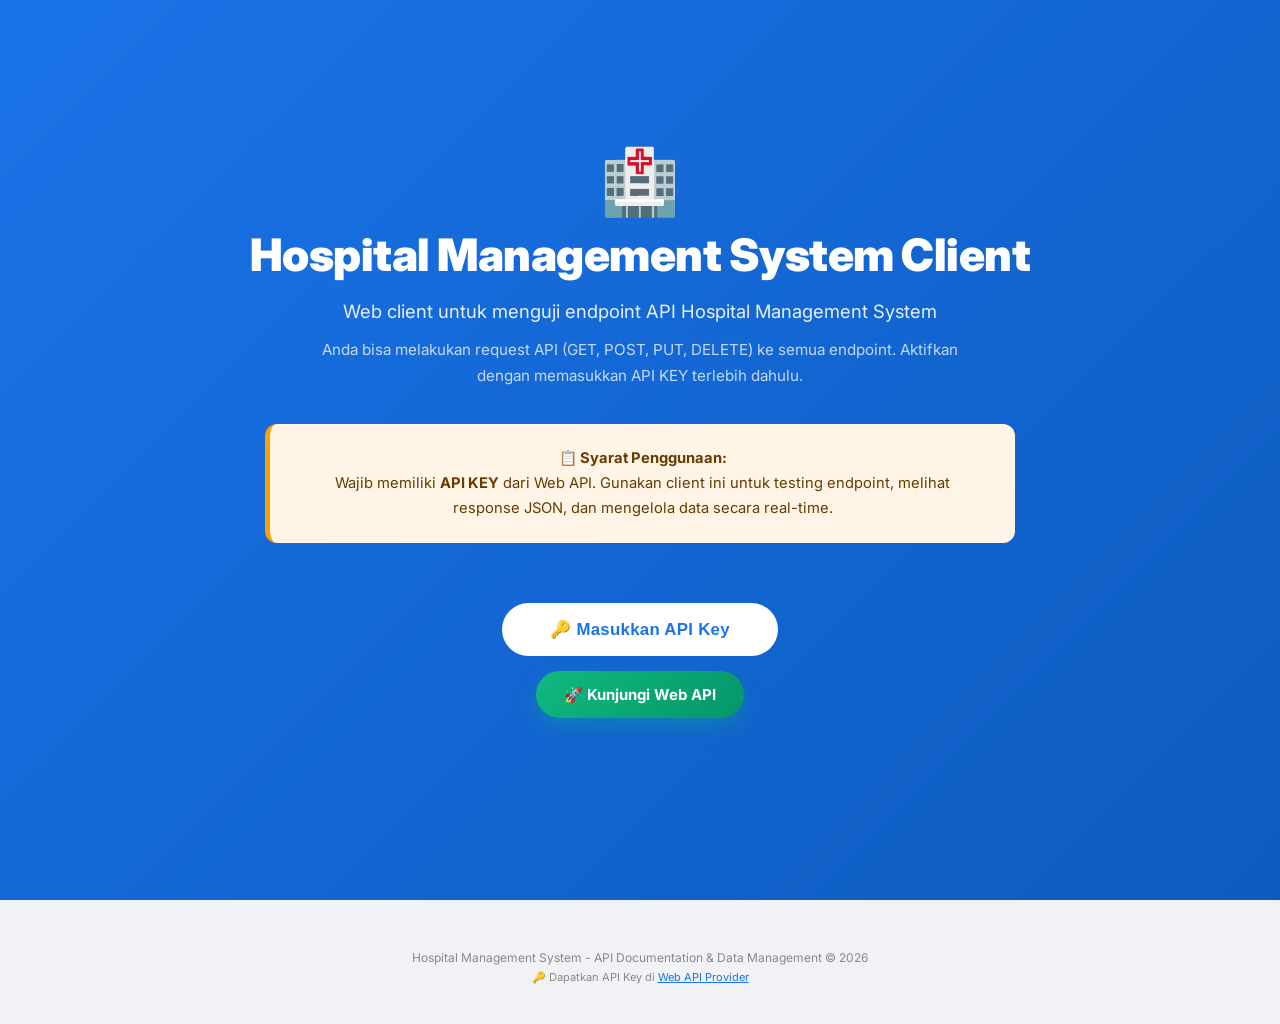
<file: index.html>
<!DOCTYPE html>
<html lang="id">

<head>
    <meta charset="UTF-8">
    <meta name="viewport" content="width=device-width, initial-scale=1.0, user-scalable=yes">
    <meta name="description"
        content="Platform API untuk mengelola data pasien, dokter, dan appointment secara real-time">
    <title>Hospital Management System - API Hub</title>
    <link rel="preconnect" href="https://fonts.googleapis.com">
    <link rel="preconnect" href="https://fonts.gstatic.com" crossorigin>
    <link href="https://fonts.googleapis.com/css2?family=Inter:wght@300;400;500;600;700;800;900&display=swap"
        rel="stylesheet">
    <link rel="stylesheet" href="style.css">
</head>

<body>

    <!-- LANDING PAGE -->
    <div id="landingPage">
        <div class="landing-inner">
            <span class="landing-emoji">🏥</span>
            <h1>Hospital Management System <span>Client</span></h1>
            <p class="landing-subtitle">Web client untuk menguji endpoint API Hospital Management System</p>
            <p class="landing-desc">Anda bisa melakukan request API (GET, POST, PUT, DELETE) ke semua endpoint. Aktifkan
                dengan memasukkan API KEY terlebih dahulu.</p>

            <div style="display: flex; justify-content: center; margin-bottom: 25px;">
                <div class="landing-access-box"
                    style="text-align: center; max-width: 750px; width: 100%; padding: 22px 35px;">
                    <strong>📋 Syarat Penggunaan:</strong><br>
                    Wajib memiliki <strong>API KEY</strong> dari Web API. Gunakan client ini untuk testing endpoint,
                    melihat response JSON, dan mengelola data secara real-time.
                </div>
            </div>

            <div class="landing-cta"
                style="clear: both; text-align: center; display: flex; flex-direction: column; align-items: center; gap: 15px;">
                <button class="cta-login" onclick="showVerifyModal()">🔑 Masukkan API Key</button>

                <!-- Button ke Web API - pakai class btn-webapi-landing -->
                <a href="http://localhost/hospital_api/index.html" target="_blank" style="
      display:inline-flex;
      align-items:center;
      justify-content:center;
      gap:8px;
      padding:14px 28px;
      background:linear-gradient(135deg,#10b981,#059669);
      color:white;
      text-decoration:none;
      border-radius:50px;
      font-size:15px;
      font-weight:700;
      box-shadow:0 8px 20px rgba(16,185,129,0.3);
      transition:all .3s ease;
   " onmouseover="
      this.style.transform='translateY(-3px) scale(1.03)';
      this.style.boxShadow='0 12px 28px rgba(16,185,129,0.4)';
   " onmouseout="
      this.style.transform='translateY(0)';
      this.style.boxShadow='0 8px 20px rgba(16,185,129,0.3)';
   ">
                    🚀 Kunjungi Web API
                </a>
            </div>
        </div>
    </div>

    <div class="footer">
        <p>Hospital Management System - API Documentation & Data Management © 2026</p>
        <p style="font-size: 11px; margin-top: 5px;">
            🔑 Dapatkan API Key di
            <a href="http://localhost/hospital_api/index.html" target="_blank" style="color: #1a73e8;">Web API
                Provider</a>
        </p>
    </div>

    <!-- Modal Verifikasi API Key -->
    <div id="authModal" class="modal">
        <div class="modal-content">
            <div id="verifyForm">
                <h2>🔐 Verifikasi API Key</h2>
                <p style="font-size: 13px; color: #666; text-align: center; margin-bottom: 20px;">
                    Masukkan API Key yang didapat dari
                    <a href="http://localhost/hospital_api/index.html" target="_blank" style="color: #1a73e8;">Web API
                        Provider</a>
                </p>
                <div class="password-wrapper">
                    <input type="password" id="apiKeyInput" placeholder="Masukkan API Key">
                    <span class="password-toggle" onclick="togglePassword('apiKeyInput', this)">👁️</span>
                </div>
                <button onclick="verifyApiKey()">🔑 Verifikasi</button>
                <div id="verifyError" class="error-msg"></div>
                <div id="verifySuccess" class="success-msg" style="display:none;"></div>
                <div class="switch-form" style="margin-top: 15px;">
                    Belum punya API Key?
                    <a href="http://localhost/hospital_api/index.html" target="_blank">Daftar di Web API</a>
                </div>
            </div>
        </div>
    </div>

    <script>
        // ============ KONFIGURASI ============
        const API_BASE = 'http://localhost/hospital_api';

        // ============ SHOW MODAL ============
        function showVerifyModal() {
            document.getElementById('authModal').style.display = 'flex';
            document.getElementById('apiKeyInput').value = '';
            document.getElementById('verifyError').innerHTML = '';
            document.getElementById('verifySuccess').style.display = 'none';
        }

        function closeModal() {
            document.getElementById('authModal').style.display = 'none';
        }

        // ============ TOGGLE PASSWORD ============
        function togglePassword(inputId, el) {
            const input = document.getElementById(inputId);
            if (input.type === 'password') {
                input.type = 'text';
                el.textContent = '🙈';
            } else {
                input.type = 'password';
                el.textContent = '👁️';
            }
        }

        // ============ VERIFIKASI API KEY ============
        async function verifyApiKey() {
            const apiKey = document.getElementById('apiKeyInput').value.trim();
            const errorDiv = document.getElementById('verifyError');
            const successDiv = document.getElementById('verifySuccess');
            const btn = document.querySelector('#verifyForm button');

            errorDiv.innerHTML = '';
            successDiv.style.display = 'none';

            if (!apiKey) {
                errorDiv.innerHTML = '⚠️ API Key harus diisi!';
                return;
            }

            const originalText = btn.textContent;
            btn.textContent = '⏳ Memverifikasi...';
            btn.disabled = true;

            try {
                const response = await fetch(`${API_BASE}/api/verify.php`, {
                    method: 'POST',
                    headers: { 'Content-Type': 'application/json' },
                    body: JSON.stringify({ api_key: apiKey })
                });
                const result = await response.json();

                if (result.success) {
                    localStorage.setItem('apiKey', apiKey);
                    localStorage.setItem('userData', JSON.stringify(result.user));

                    successDiv.style.display = 'block';
                    successDiv.innerHTML = '✅ Verifikasi berhasil! Mengalihkan ke dashboard...';

                    setTimeout(() => {
                        window.location.href = 'dashboard.html';
                    }, 1000);
                } else {
                    errorDiv.innerHTML = '❌ ' + (result.message || 'API Key tidak valid!');
                }
            } catch (error) {
                console.error('Error:', error);
                errorDiv.innerHTML = '❌ Gagal terhubung ke server. Pastikan Web API berjalan di localhost.';
            } finally {
                btn.textContent = originalText;
                btn.disabled = false;
            }
        }

        window.onclick = (e) => {
            if (e.target.classList.contains('modal')) closeModal();
        };

        if (localStorage.getItem('apiKey') && localStorage.getItem('userData')) {
            window.location.href = 'dashboard.html';
        }
    </script>

</body>

</html>
</file>
<file: style.css>
* {
    margin: 0;
    padding: 0;
    box-sizing: border-box;
}

body {
    font-family: 'Inter', 'Segoe UI', Tahoma, Geneva, Verdana, sans-serif;
    background: #f0f2f5;
    padding: 20px;
}

/* ============ NAVBAR ============ */
.navbar {
    background: linear-gradient(135deg, #1a73e8, #0d5bbf);
    padding: 15px 30px;
    border-radius: 12px;
    margin-bottom: 25px;
    display: flex;
    justify-content: space-between;
    align-items: center;
    flex-wrap: wrap;
    gap: 15px;
    box-shadow: 0 2px 10px rgba(0, 0, 0, 0.1);
}

.navbar h1 {
    color: white;
    font-size: 1.4rem;
    display: flex;
    align-items: center;
    gap: 10px;
}

/* ============ USER DASHBOARD HEADER ============ */
.user-dashboard-header {
    background: white;
    padding: 20px 25px;
    border-radius: 12px;
    margin-bottom: 25px;
    display: flex;
    justify-content: space-between;
    align-items: center;
    box-shadow: 0 4px 15px rgba(0, 0, 0, 0.05);
    flex-wrap: wrap;
    gap: 15px;
}

.user-dashboard-profile {
    display: flex;
    align-items: center;
    gap: 15px;
}

.user-avatar {
    font-size: 35px;
    background: #f0f4f8;
    border-radius: 50%;
    height: 60px;
    width: 60px;
    display: flex;
    align-items: center;
    justify-content: center;
    cursor: pointer;
    transition: transform 0.2s, box-shadow 0.2s;
}

.user-avatar:hover {
    transform: scale(1.05);
    box-shadow: 0 4px 12px rgba(0, 0, 0, 0.15);
}

.user-details {
    display: flex;
    flex-direction: column;
    gap: 6px;
}

.user-greeting {
    font-size: 1.15rem;
    font-weight: 600;
    color: #333;
}

.user-meta {
    display: flex;
    align-items: center;
    gap: 10px;
    flex-wrap: wrap;
}

.role-badge {
    background: #e8f0fe;
    color: #1a73e8;
    padding: 4px 12px;
    border-radius: 20px;
    font-size: 12px;
    font-weight: 600;
}

/* API Key Badge - Warna Ungu seperti gambar */
.api-key-badge {
    background: linear-gradient(135deg, #7c3aed, #6d28d9);
    color: #ffffff;
    padding: 6px 16px;
    border-radius: 20px;
    font-size: 12px;
    font-family: monospace;
    border: 1px solid #8b5cf6;
    cursor: pointer;
    transition: all 0.3s ease;
    box-shadow: 0 2px 8px rgba(124, 58, 237, 0.3);
    display: inline-flex;
    align-items: center;
    gap: 6px;
}

.api-key-badge:hover {
    background: linear-gradient(135deg, #6d28d9, #5b21b6);
    transform: translateY(-1px);
    box-shadow: 0 4px 12px rgba(124, 58, 237, 0.4);
}

.api-key-badge .key-icon {
    font-size: 12px;
}

.api-key-badge .key-value {
    color: #ffffff;
    font-weight: 500;
}

.api-key-badge .copy-hint {
    font-size: 10px;
    opacity: 0.7;
    font-weight: 400;
}

/* ============ USER DASHBOARD ACTIONS (Tombol) ============ */
.user-dashboard-actions {
    display: flex;
    align-items: center;
    gap: 12px;
}

/* Tombol Logout (Merah) */
.logout-btn-new {
    background: #ffeeee;
    color: #d93025;
    padding: 10px 20px;
    border-radius: 8px;
    text-decoration: none;
    font-weight: 600;
    transition: 0.2s;
    border: 1px solid #fad2cf;
    display: inline-block;
    height: 48px;
    display: inline-flex;
    align-items: center;
}

.logout-btn-new:hover {
    background: #fad2cf;
}

/* ========================================
   TOMBOL WEB API - TANPA UNDERLINE
   ======================================== */

/* Tombol Web API di Header (seperti logout tapi biru) */
.btn-api-modern {
    display: inline-flex !important;
    align-items: center !important;
    justify-content: center !important;
    gap: 8px !important;
    padding: 10px 20px !important;
    border-radius: 8px !important;
    background: #e8f0fe !important;
    color: #1a73e8 !important;
    text-decoration: none !important;
    font-weight: 600 !important;
    border: 1px solid #c5d8f0 !important;
    cursor: pointer !important;
    transition: all 0.2s ease !important;
    height: 48px !important;
    font-size: 14px !important;
}

.btn-api-modern:hover {
    background: #d4e4fc !important;
    border-color: #1a73e8 !important;
    text-decoration: none !important;
    transform: translateY(-2px);
}

.btn-api-modern:visited,
.btn-api-modern:link,
.btn-api-modern:active,
.btn-api-modern:focus {
    text-decoration: none !important;
    color: #1a73e8 !important;
}

/* Tombol Web API di Landing (seperti register tapi beda) */
.btn-webapi-landing {
    display: inline-block !important;
    padding: 14px 40px !important;
    background: rgba(255, 255, 255, 0.15) !important;
    color: #ffffff !important;
    border: 2px solid rgba(255, 255, 255, 0.5) !important;
    border-radius: 50px !important;
    font-size: 1rem !important;
    font-weight: 600 !important;
    text-decoration: none !important;
    cursor: pointer !important;
    transition: all 0.3s ease !important;
    letter-spacing: 0.3px !important;
}

.btn-webapi-landing:hover {
    background: rgba(255, 255, 255, 0.25) !important;
    border-color: #ffffff !important;
    transform: scale(1.04) !important;
    text-decoration: none !important;
}

.btn-webapi-landing:visited,
.btn-webapi-landing:link,
.btn-webapi-landing:active,
.btn-webapi-landing:focus {
    text-decoration: none !important;
    color: #ffffff !important;
}

/* Tombol Web API di Navbar */
.btn-webapi-nav {
    display: inline-block !important;
    padding: 8px 18px !important;
    background: rgba(255, 255, 255, 0.15) !important;
    color: #ffffff !important;
    border: 1px solid rgba(255, 255, 255, 0.3) !important;
    border-radius: 8px !important;
    font-size: 13px !important;
    font-weight: 500 !important;
    text-decoration: none !important;
    cursor: pointer !important;
    transition: all 0.3s ease !important;
}

.btn-webapi-nav:hover {
    background: rgba(255, 255, 255, 0.25) !important;
    border-color: rgba(255, 255, 255, 0.6) !important;
    text-decoration: none !important;
}

.btn-webapi-nav:visited,
.btn-webapi-nav:link,
.btn-webapi-nav:active,
.btn-webapi-nav:focus {
    text-decoration: none !important;
    color: #ffffff !important;
}

/* ============ LANDING PAGE ============ */
#landingPage {
    display: flex;
    flex-direction: column;
    align-items: center;
    justify-content: center;
    min-height: 100vh;
    background: linear-gradient(135deg, #1a73e8, #0d5bbf);
    padding: 60px 20px;
    margin: -20px -20px 0 -20px;
    width: calc(100% + 40px);
}

.landing-inner {
    margin: auto;
    max-width: 960px;
    width: 100%;
    text-align: center;
    animation: landingFadeIn 1s ease-out;
}

@keyframes landingFadeIn {
    from {
        opacity: 0;
        transform: translateY(30px);
    }

    to {
        opacity: 1;
        transform: translateY(0);
    }
}

.landing-emoji {
    font-size: 4rem;
    margin-bottom: 10px;
    display: block;
    animation: floatEmoji 3s ease-in-out infinite;
}

@keyframes floatEmoji {

    0%,
    100% {
        transform: translateY(0);
    }

    50% {
        transform: translateY(-12px);
    }
}

.landing-inner h1 {
    font-size: 2.8rem;
    font-weight: 900;
    color: #ffffff;
    margin-bottom: 14px;
    line-height: 1.15;
    letter-spacing: -0.5px;
}

.landing-inner h1 span {
    color: #ffffff;
}

.landing-subtitle {
    font-size: 1.15rem;
    color: rgba(255, 255, 255, 0.9);
    margin-bottom: 10px;
    font-weight: 400;
    line-height: 1.7;
}

.landing-desc {
    font-size: 0.95rem;
    color: rgba(255, 255, 255, 0.75);
    margin-bottom: 35px;
    line-height: 1.7;
    max-width: 680px;
    margin-left: auto;
    margin-right: auto;
}

/* ============ LANDING CARDS ============ */
.landing-cards {
    display: grid;
    grid-template-columns: repeat(4, 1fr);
    gap: 18px;
    margin-bottom: 35px;
}

.landing-card {
    background: white;
    border: 1px solid #eef2f6;
    border-radius: 18px;
    padding: 28px 18px;
    text-align: center;
    transition: transform 0.3s, box-shadow 0.3s;
    cursor: default;
    box-shadow: 0 2px 8px rgba(0, 0, 0, 0.06);
}

.landing-card:hover {
    transform: translateY(-8px);
    box-shadow: 0 15px 30px rgba(26, 115, 232, 0.15);
}

.landing-card .card-icon {
    font-size: 2.2rem;
    margin-bottom: 12px;
    display: block;
}

.landing-card h3 {
    color: #333;
    font-size: 1rem;
    font-weight: 700;
    margin-bottom: 6px;
}

.landing-card p {
    color: #5f6368;
    font-size: 0.82rem;
    line-height: 1.4;
}

/* ============ LANDING ACCESS BOX ============ */
.landing-access-box {
    background: #fff4e5;
    border-left: 5px solid #ffa000;
    border-radius: 12px;
    padding: 20px 28px;
    margin-bottom: 35px;
    color: #663c00;
    font-size: 0.92rem;
    line-height: 1.7;
    display: inline-block;
    text-align: left;
}

.landing-access-box strong {
    color: #663c00;
}

/* ============ LANDING CTA BUTTONS ============ */
.landing-cta {
    display: flex;
    justify-content: center;
    gap: 18px;
    margin-bottom: 40px;
    flex-wrap: wrap;
}

/* Tombol Login (Putih) */
.cta-login {
    padding: 16px 48px;
    background: white;
    color: #1a73e8;
    border: none;
    border-radius: 50px;
    font-size: 1.05rem;
    font-weight: 700;
    cursor: pointer;
    transition: transform 0.25s, box-shadow 0.25s;
    letter-spacing: 0.3px;
}

.cta-login:hover {
    transform: scale(1.06);
    box-shadow: 0 8px 30px rgba(0, 0, 0, 0.2);
}

/* Tombol Register / Web API (Transparan) */
.cta-register {
    padding: 16px 48px;
    background: transparent;
    color: #ffffff;
    border: 2px solid rgba(255, 255, 255, 0.6);
    border-radius: 50px;
    font-size: 1.05rem;
    font-weight: 700;
    cursor: pointer;
    transition: transform 0.25s, background 0.25s, border-color 0.25s;
    letter-spacing: 0.3px;
    text-decoration: none !important;
    display: inline-block;
}

.cta-register:hover {
    transform: scale(1.06);
    background: rgba(255, 255, 255, 0.15);
    border-color: #ffffff;
}

/* ============ API PREVIEW ============ */
.landing-preview {
    background: rgba(255, 255, 255, 0.12);
    border: 1px solid rgba(255, 255, 255, 0.2);
    border-radius: 14px;
    padding: 22px 28px;
    text-align: left;
    max-width: 520px;
    margin: 0 auto;
}

.landing-preview h4 {
    color: rgba(255, 255, 255, 0.7);
    font-size: 0.75rem;
    text-transform: uppercase;
    letter-spacing: 1.5px;
    margin-bottom: 14px;
}

.preview-line {
    display: flex;
    align-items: center;
    gap: 10px;
    padding: 6px 0;
    font-family: 'Monaco', 'Menlo', 'Consolas', monospace;
    font-size: 0.82rem;
}

.preview-method {
    padding: 3px 10px;
    border-radius: 6px;
    font-size: 0.68rem;
    font-weight: 700;
    color: #fff;
    min-width: 55px;
    text-align: center;
}

.preview-method.get {
    background: #2da44e;
}

.preview-method.post {
    background: #cf222e;
}

.preview-method.put {
    background: #e36209;
}

.preview-method.delete {
    background: #6e40c9;
}

.preview-path {
    color: rgba(255, 255, 255, 0.85);
}

/* ============ RESPONSIVE LANDING ============ */
@media (max-width: 900px) {
    .landing-cards {
        grid-template-columns: repeat(2, 1fr);
    }
}

@media (max-width: 520px) {
    .landing-inner h1 {
        font-size: 1.8rem;
    }

    .landing-cards {
        grid-template-columns: 1fr;
    }

    .cta-login,
    .cta-register {
        padding: 14px 32px;
        font-size: 0.95rem;
    }
}

/* ============ TAB NAVIGATION ============ */
.tab-container {
    display: flex;
    gap: 10px;
    margin-bottom: 25px;
    flex-wrap: wrap;
    width: 100%;
}

.tab-btn {
    flex: 1;
    padding: 12px 24px;
    background: white;
    border: none;
    border-radius: 12px;
    cursor: pointer;
    font-size: 14px;
    font-weight: 600;
    color: #555;
    transition: 0.3s;
    box-shadow: 0 2px 5px rgba(0, 0, 0, 0.05);
    min-width: 150px;
}

.tab-btn:hover {
    background: #e8f0fe;
    color: #1a73e8;
}

.tab-btn.active {
    background: #1a73e8;
    color: white;
    box-shadow: 0 4px 12px rgba(26, 115, 232, 0.3);
}

/* ============ STATS CARDS ============ */
.stats {
    display: grid;
    grid-template-columns: repeat(auto-fit, minmax(160px, 1fr));
    gap: 20px;
    margin-bottom: 30px;
}

.stat-card {
    background: white;
    padding: 20px;
    border-radius: 16px;
    text-align: center;
    box-shadow: 0 2px 8px rgba(0, 0, 0, 0.06);
    transition: transform 0.2s, box-shadow 0.2s;
}

.stat-card:hover {
    transform: translateY(-3px);
    box-shadow: 0 8px 20px rgba(0, 0, 0, 0.1);
}

.stat-card h2 {
    font-size: 2rem;
    margin-bottom: 5px;
}

.stat-card p {
    color: #777;
    font-size: 0.8rem;
}

.stat-card.patients {
    border-top: 4px solid #1a73e8;
}

.stat-card.patients h2 {
    color: #1a73e8;
}

.stat-card.doctors {
    border-top: 4px solid #e36209;
}

.stat-card.doctors h2 {
    color: #e36209;
}

.stat-card.endpoints {
    border-top: 4px solid #2da44e;
}

.stat-card.endpoints h2 {
    color: #2da44e;
}

.stat-card.methods {
    border-top: 4px solid #cf222e;
}

.stat-card.methods h2 {
    color: #cf222e;
}

.stat-card.resources {
    border-top: 4px solid #6e40c9;
}

.stat-card.resources h2 {
    color: #6e40c9;
}

/* ============ SECTION ============ */
.section {
    background: white;
    border-radius: 16px;
    padding: 25px;
    box-shadow: 0 2px 8px rgba(0, 0, 0, 0.06);
}

.section-title {
    margin-bottom: 20px;
    color: #333;
    font-size: 1.3rem;
    padding-bottom: 10px;
    border-bottom: 2px solid #eef2f6;
    display: flex;
    justify-content: space-between;
    align-items: center;
    flex-wrap: wrap;
    gap: 15px;
}

/* ============ SEARCH BOX ============ */
.search-box {
    display: flex;
    gap: 10px;
    align-items: center;
}

.search-box input {
    padding: 8px 16px;
    border: 1px solid #ddd;
    border-radius: 25px;
    font-size: 13px;
    width: 220px;
    outline: none;
    transition: 0.2s;
}

.search-box input:focus {
    border-color: #1a73e8;
    box-shadow: 0 0 0 2px rgba(26, 115, 232, 0.2);
}

.search-box button,
.refresh-btn {
    padding: 8px 16px;
    background: #eef2f6;
    color: #333;
    border: none;
    border-radius: 25px;
    cursor: pointer;
    font-size: 12px;
    font-weight: 500;
    transition: 0.2s;
}

.search-box button:hover,
.refresh-btn:hover {
    background: #1a73e8;
    color: white;
}

/* ============ TABLE ============ */
.table-responsive {
    overflow-x: auto;
}

table {
    width: 100%;
    border-collapse: collapse;
}

th {
    background: #f8f9fa;
    padding: 14px 16px;
    text-align: left;
    font-size: 0.8rem;
    font-weight: 600;
    color: #555;
    border-bottom: 2px solid #e0e4e8;
}

td {
    padding: 12px 16px;
    border-bottom: 1px solid #f0f0f0;
    font-size: 0.85rem;
    color: #333;
}

tr:hover {
    background: #f5f9ff;
}

/* ============ BADGE ============ */
.badge {
    padding: 4px 12px;
    border-radius: 20px;
    font-size: 0.7rem;
    font-weight: 600;
    white-space: nowrap;
    display: inline-block;
}

.badge-male {
    background: #e3f2fd;
    color: #1a73e8;
}

.badge-female {
    background: #fce4ec;
    color: #e91e63;
}

.loading,
.empty {
    text-align: center;
    padding: 40px;
    color: #aaa;
    font-size: 0.9rem;
}

/* ============ ENDPOINT CARDS ============ */
.endpoints-container {
    display: flex;
    flex-direction: column;
    gap: 12px;
}

.endpoint-card {
    display: flex;
    align-items: center;
    gap: 12px;
    padding: 12px 16px;
    background: #fafbfc;
    border-radius: 12px;
    border: 1px solid #eef2f6;
    transition: all 0.2s;
}

.endpoint-card:hover {
    background: white;
    border-color: #d0d7de;
    box-shadow: 0 2px 6px rgba(0, 0, 0, 0.05);
}

.method {
    padding: 4px 10px;
    border-radius: 20px;
    font-size: 0.7rem;
    font-weight: 700;
    color: white;
    min-width: 65px;
    text-align: center;
    letter-spacing: 0.5px;
}

.method.get {
    background: #2da44e;
}

.method.post {
    background: #cf222e;
}

.method.put {
    background: #e36209;
}

.method.delete {
    background: #6e40c9;
}

.url {
    flex: 1;
    font-family: 'Monaco', 'Menlo', monospace;
    font-size: 0.75rem;
    color: #57606a;
    word-break: break-all;
}

.desc {
    color: #6e7781;
    font-size: 0.7rem;
    min-width: 140px;
}

.copy-btn,
.try-btn {
    padding: 5px 12px;
    background: #eef2f6;
    color: #1f2328;
    border: none;
    border-radius: 20px;
    cursor: pointer;
    font-size: 0.7rem;
    font-weight: 500;
    transition: 0.2s;
}

.copy-btn:hover {
    background: #1a73e8;
    color: white;
}

.try-btn:hover {
    background: #e36209;
    color: white;
}

.resource-group {
    margin-bottom: 35px;
}

.resource-header {
    display: flex;
    align-items: center;
    gap: 12px;
    margin-bottom: 20px;
    padding-bottom: 8px;
    border-bottom: 2px solid #e0e4e8;
    flex-wrap: wrap;
}

.resource-icon {
    font-size: 28px;
}

.resource-header h3 {
    font-size: 1.1rem;
    color: #2c3e50;
}

.resource-count {
    background: #e8f0fe;
    color: #1a73e8;
    padding: 2px 10px;
    border-radius: 20px;
    font-size: 11px;
    font-weight: 500;
}

/* ============ TRY IT OUT ============ */
.tryit-panel {
    background: #fafbfc;
    border-radius: 12px;
    padding: 20px;
    margin-top: 20px;
    border: 1px solid #eef2f6;
}

.tryit-panel h4 {
    margin-bottom: 15px;
    color: #1a73e8;
}

.tryit-row {
    display: flex;
    gap: 12px;
    margin-bottom: 15px;
    flex-wrap: wrap;
    align-items: center;
}

.tryit-row select,
.tryit-row input {
    padding: 10px 12px;
    border: 1px solid #ddd;
    border-radius: 8px;
    font-family: monospace;
    font-size: 0.8rem;
}

.tryit-row select {
    background: white;
    cursor: pointer;
}

.tryit-url {
    flex: 1;
    min-width: 250px;
}

.json-editor {
    width: 100%;
    padding: 12px;
    border: 1px solid #ddd;
    border-radius: 8px;
    font-family: monospace;
    font-size: 0.75rem;
    resize: vertical;
    min-height: 150px;
    background: #1e1e1e;
    color: #d4d4d4;
}

.response-status {
    padding: 8px 12px;
    border-radius: 8px;
    font-size: 0.8rem;
    font-weight: 600;
    margin-bottom: 10px;
}

.response-status.success {
    background: #d4edda;
    color: #155724;
}

.response-status.error {
    background: #f8d7da;
    color: #721c24;
}

.response-body {
    background: #1e1e1e;
    color: #d4d4d4;
    padding: 15px;
    border-radius: 8px;
    font-family: monospace;
    font-size: 0.75rem;
    overflow-x: auto;
    white-space: pre-wrap;
    word-break: break-all;
    max-height: 400px;
    overflow-y: auto;
}

.send-btn {
    padding: 10px 20px;
    background: #2da44e;
    color: white;
    border: none;
    border-radius: 8px;
    cursor: pointer;
    font-size: 0.85rem;
    font-weight: 600;
}

.send-btn:hover {
    background: #22863a;
}

/* ============ METHODS SUMMARY ============ */
.methods-summary {
    display: flex;
    gap: 15px;
    flex-wrap: wrap;
    margin-bottom: 25px;
    padding: 15px;
    background: #f8f9fa;
    border-radius: 12px;
    align-items: center;
}

.method-item {
    display: flex;
    align-items: center;
    gap: 8px;
}

.method-badge {
    padding: 4px 10px;
    border-radius: 20px;
    font-size: 0.7rem;
    font-weight: 700;
    color: white;
}

.method-badge.get {
    background: #2da44e;
}

.method-badge.post {
    background: #cf222e;
}

.method-badge.put {
    background: #e36209;
}

.method-badge.delete {
    background: #6e40c9;
}

.total-info {
    margin-left: auto;
    font-size: 13px;
    background: white;
    padding: 6px 15px;
    border-radius: 20px;
    box-shadow: 0 1px 3px rgba(0, 0, 0, 0.05);
}

/* ============ QUICK EXAMPLES ============ */
.examples-container {
    display: flex;
    flex-wrap: wrap;
    gap: 10px;
    margin: 20px 0;
}

.example-btn {
    padding: 6px 14px;
    background: #eef2f6;
    border: none;
    border-radius: 20px;
    cursor: pointer;
    font-size: 0.7rem;
    font-weight: 500;
}

.example-btn:hover {
    background: #1a73e8;
    color: white;
}

/* ============ MODAL ============ */
.modal {
    display: none;
    position: fixed;
    top: 0;
    left: 0;
    width: 100%;
    height: 100%;
    background: rgba(0, 0, 0, 0.5);
    justify-content: center;
    align-items: center;
    z-index: 1000;
    padding: 20px;
    overflow-y: auto;
}

.modal-content {
    background: white;
    padding: 35px 30px;
    border-radius: 20px;
    width: 480px;
    max-width: 100%;
    max-height: 90vh;
    overflow-y: auto;
    box-shadow: 0 20px 40px rgba(0, 0, 0, 0.2);
    margin: auto;
}

.modal-content h2 {
    margin-bottom: 20px;
    text-align: center;
    color: #1a73e8;
    font-size: 1.4rem;
}

.modal-content input,
.modal-content select {
    width: 100%;
    padding: 12px 14px;
    margin: 6px 0;
    border: 1px solid #ddd;
    border-radius: 10px;
    font-size: 14px;
    outline: none;
    transition: border-color 0.2s, box-shadow 0.2s;
    box-sizing: border-box;
}

.modal-content input:focus,
.modal-content select:focus {
    border-color: #1a73e8;
    box-shadow: 0 0 0 3px rgba(26, 115, 232, 0.15);
}

.modal-content button {
    width: 100%;
    padding: 12px;
    background: #1a73e8;
    color: white;
    border: none;
    border-radius: 10px;
    cursor: pointer;
    font-size: 15px;
    font-weight: 600;
    margin-top: 10px;
    transition: background 0.2s, transform 0.15s;
}

.modal-content button:hover {
    background: #1557b0;
    transform: translateY(-1px);
}

.modal-content button.secondary {
    background: #f0f2f5;
    color: #555;
    font-weight: 500;
    margin-top: 8px;
}

.modal-content button.secondary:hover {
    background: #e0e3e8;
}

.password-wrapper {
    position: relative;
    width: 100%;
    margin: 6px 0;
}

.password-wrapper input {
    margin: 0 !important;
    padding-right: 40px !important;
}

.password-toggle {
    position: absolute;
    right: 12px;
    top: 50%;
    transform: translateY(-50%);
    cursor: pointer;
    color: #888;
    font-size: 16px;
    user-select: none;
    transition: color 0.2s;
}

.password-toggle:hover {
    color: #333;
}

/* ============ ERROR & SUCCESS MESSAGE ============ */
.error-msg {
    color: #cf222e;
    font-size: 12px;
    text-align: center;
    margin-top: 12px;
}

.success-msg {
    color: #2da44e;
    font-size: 12px;
    text-align: center;
    margin-top: 12px;
}

.switch-form {
    text-align: center;
    margin-top: 15px;
    font-size: 13px;
    color: #666;
}

.switch-form a {
    color: #1a73e8;
    text-decoration: none;
    cursor: pointer;
}

/* ============ MODAL PROFIL ============ */
#profileApiKey {
    max-width: 250px;
    overflow-x: auto;
    white-space: nowrap;
    display: inline-block;
}

.profile-info {
    display: flex;
    flex-direction: column;
    gap: 16px;
    margin-bottom: 20px;
}

.profile-row {
    display: flex;
    align-items: flex-start;
    border-bottom: 1px solid #f0f0f0;
    padding-bottom: 10px;
}

.profile-label {
    font-weight: 600;
    width: 130px;
    flex-shrink: 0;
    color: #555;
    font-size: 14px;
}

.profile-value {
    flex: 1;
    color: #333;
    font-size: 14px;
    word-break: break-word;
}

.profile-avatar {
    text-align: center;
    margin-bottom: 25px;
}

.profile-avatar-circle {
    font-size: 60px;
    background: linear-gradient(135deg, #e8f0fe, #d4e4fc);
    border-radius: 50%;
    width: 100px;
    height: 100px;
    display: flex;
    align-items: center;
    justify-content: center;
    margin: 0 auto;
    box-shadow: 0 4px 12px rgba(0, 0, 0, 0.1);
}

.api-key-container {
    display: flex;
    align-items: center;
    flex-wrap: wrap;
    gap: 10px;
    background: #f8f9fa;
    padding: 12px 15px;
    border-radius: 10px;
    margin-top: 5px;
}

.api-key-label {
    font-weight: 600;
    color: #555;
    font-size: 14px;
}

.api-key-value {
    font-family: monospace;
    font-size: 12px;
    background: white;
    padding: 6px 10px;
    border-radius: 6px;
    word-break: break-all;
    flex: 1;
    border: 1px solid #e0e4e8;
}

/* Tombol Copy API Key */
.btn-copy-api {
    background: #2da44e !important;
    color: white !important;
    border: none !important;
    border-radius: 6px !important;
    padding: 6px 15px !important;
    cursor: pointer !important;
    font-size: 12px !important;
    font-weight: 500 !important;
    transition: 0.2s !important;
    flex-shrink: 0 !important;
    width: auto !important;
    margin-top: 0 !important;
}

.btn-copy-api:hover {
    background: #22863a !important;
}

/* Tombol Tutup Modal */
.btn-close-modal {
    background: #6c757d;
    color: white;
    border: none;
    border-radius: 8px;
    padding: 10px 30px;
    cursor: pointer;
    font-size: 14px;
    font-weight: 500;
    transition: 0.2s;
}

.btn-close-modal:hover {
    background: #5a6268;
}

/* ============ FOOTER ============ */
.footer {
    text-align: center;
    margin-top: 30px;
    padding: 20px;
    color: #888;
    font-size: 12px;
}

/* ============ TAB CONTENT ============ */
.tab-content {
    display: none;
}

.tab-content.active {
    display: block;
}

/* ============ RESPONSIVE ============ */
@media (max-width: 768px) {
    body {
        padding: 12px;
    }

    .navbar {
        flex-direction: column;
        text-align: center;
    }

    .endpoint-card {
        flex-wrap: wrap;
    }

    .method {
        min-width: 55px;
    }

    .desc {
        width: 100%;
        margin-left: 77px;
    }

    .copy-btn,
    .try-btn {
        margin-left: auto;
    }

    .tryit-row {
        flex-direction: column;
        align-items: stretch;
    }

    .methods-summary {
        flex-direction: column;
        align-items: flex-start;
    }

    .total-info {
        margin-left: 0;
        margin-top: 10px;
    }
}

/* ============ API KEY STYLE - TEKS UNGU + TOMBOL UNGU ============ */
.header-api-container {
    display: inline-flex;
    align-items: center;
    gap: 8px;
    background: #f1f5f9;
    padding: 4px 12px 4px 16px;
    border-radius: 20px;
    border: 1px solid #e2e8f0;
}

.header-api-label {
    font-size: 12px;
    color: #7c3aed;
    /* UNGU */
    font-weight: 700;
    font-family: 'Inter', sans-serif;
}

.header-api-value {
    background: white;
    color: #7c3aed;
    /* UNGU */
    padding: 4px 10px;
    border-radius: 12px;
    font-size: 12px;
    font-family: 'Consolas', monospace;
    border: 1px solid #7c3aed;
    /* BORDER UNGU */
    min-width: 140px;
    text-align: center;
    font-weight: 600;
}

/* Tombol Copy - BACKGROUND UNGU SOLID */
.btn-copy-header {
    background: linear-gradient(135deg, #7c3aed, #6d28d9);
    color: white;
    border: none;
    border-radius: 12px;
    padding: 4px 14px;
    font-size: 11px;
    font-weight: 600;
    cursor: pointer;
    transition: all 0.2s ease;
    font-family: 'Inter', sans-serif;
    box-shadow: 0 2px 6px rgba(124, 58, 237, 0.3);
}

.btn-copy-header:hover {
    background: linear-gradient(135deg, #6d28d9, #5b21b6);
    transform: scale(1.02);
    box-shadow: 0 4px 10px rgba(124, 58, 237, 0.4);
}

.btn-copy-header:active {
    transform: scale(0.95);
}

.btn-copy-header.copied {
    background: linear-gradient(135deg, #10b981, #059669);
    box-shadow: 0 2px 6px rgba(16, 185, 129, 0.3);
}
</file>
